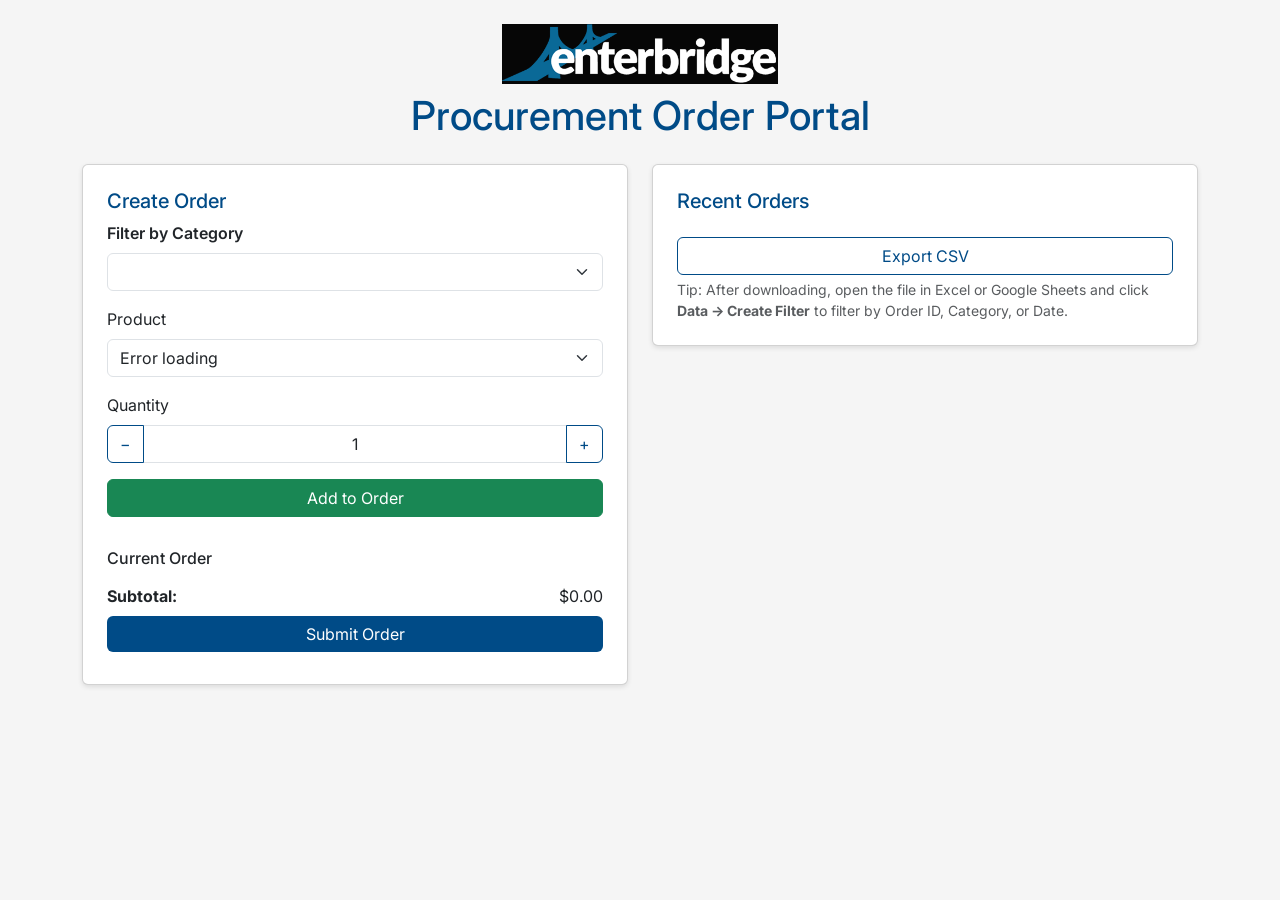
<file: wwwroot/index.html>
<!DOCTYPE html>
<html lang="en">
<head>
  <meta charset="UTF-8" />
  <meta name="viewport" content="width=device-width, initial-scale=1.0"/>
  <title>EnterBridge Procurement Portal</title>
  <link rel="stylesheet" href="https://cdn.jsdelivr.net/npm/bootstrap@5.3.3/dist/css/bootstrap.min.css"/>
  <link href="https://fonts.googleapis.com/css2?family=Inter:wght@400;600&display=swap" rel="stylesheet">
  <style>
    :root {
      --primary: #004B87;
      --secondary: #00AEEF;
      --light-bg: #f5f5f5;
      --text-dark: #333;
    }

    body {
      font-family: 'Inter', sans-serif;
      background-color: var(--light-bg);
      color: var(--text-dark);
    }

    .card {
      border-radius: 6px;
      box-shadow: 0 2px 5px rgba(0,0,0,0.1);
      background: #fff;
    }

    h1, h5 {
      color: var(--primary);
    }

    .btn-primary {
      background-color: var(--primary);
      border: none;
    }

    .btn-outline-secondary {
      border-color: var(--primary);
      color: var(--primary);
    }

    .btn-outline-secondary:hover {
      background-color: var(--primary);
      color: white;
    }

    .notification {
      text-align: center;
      font-weight: 600;
      margin-top: 10px;
      color: green;
      opacity: 0;
      transition: opacity 0.5s ease-in-out;
    }

    .notification.show {
      opacity: 1;
    }

    .spinner-border {
      display: none;
    }

    #logo {
      max-height: 60px;
    }

    /* ✅ Hide browser number input arrows */
    input[type="number"]::-webkit-inner-spin-button,
    input[type="number"]::-webkit-outer-spin-button {
      -webkit-appearance: none;
      margin: 0;
    }

    input[type="number"] {
      -moz-appearance: textfield;
    }
  </style>
</head>
<body>
  <div class="container py-4">
    <div class="text-center mb-4">
      <img src="img/enterbridge-logo.png" id="logo" alt="EnterBridge Logo"/>
      <h1 class="mt-2">Procurement Order Portal</h1>
    </div>

    <div class="row">
      <div class="col-md-6">
        <div class="card p-4 mb-4">
          <h5>Create Order</h5>
          <form id="orderForm" onsubmit="event.preventDefault(); addToCart();">
            <div class="mb-3">
              <label for="categoryFilter" class="form-label fw-semibold">Filter by Category</label>
              <select id="categoryFilter" class="form-select"></select>
            </div>
            <div class="mb-3">
              <label for="productSelect" class="form-label">Product</label>
              <select id="productSelect" class="form-select" required></select>
              <div class="spinner-border text-primary mt-2" role="status" id="productSpinner">
                <span class="visually-hidden">Loading...</span>
              </div>
            </div>
            <div class="mb-3">
              <label for="quantity" class="form-label">Quantity</label>
              <div class="input-group">
                <button type="button" class="btn btn-outline-secondary" onclick="adjustQuantity(-1)">−</button>
                <input type="number" class="form-control text-center" id="quantity" value="1" min="1" step="1" required />
                <button type="button" class="btn btn-outline-secondary" onclick="adjustQuantity(1)">+</button>
              </div>
            </div>
            <button type="submit" class="btn btn-success w-100 mb-2">Add to Order</button>
            <div id="addNotification" class="notification mt-2"></div>
          </form>

          <div class="mt-3">
            <h6>Current Order</h6>
            <ul id="currentOrderList" class="list-group mb-2"></ul>
            <div class="d-flex justify-content-between align-items-center">
              <strong>Subtotal:</strong> <span id="subtotal">$0.00</span>
            </div>
            <button class="btn btn-primary w-100 mt-2" onclick="submitCart()">Submit Order</button>
            <div id="submitNotification" class="notification mt-2"></div>
          </div>
        </div>
      </div>

      <div class="col-md-6">
        <div class="card p-4 mb-4">
          <h5>Recent Orders</h5>
          <div id="groupedOrders"></div>
          <button class="btn btn-outline-secondary mt-3" onclick="downloadCSV(orderHistory)">Export CSV</button>
          <small class="text-muted d-block mt-1">
            Tip: After downloading, open the file in Excel or Google Sheets and click <strong>Data → Create Filter</strong> to filter by Order ID, Category, or Date.
          </small>
        </div>
      </div>
    </div>
  </div>

  <script>
    const apiBase = "http://localhost:5000/api/proxy";
    const localBackend = "http://localhost:5000/api";
    let productMap = {}, orderHistory = [], cart = [];

    async function fetchProducts() {
      const select = document.getElementById("productSelect");
      const spinner = document.getElementById("productSpinner");
      spinner.style.display = 'inline-block';

      try {
        const res = await fetch(`${apiBase}/products`);
        const products = await res.json();

        productMap = {};
        products.forEach(p => {
          productMap[p.id] = {
            name: p.name,
            sku: p.sku,
            category: p.category ?? "Uncategorized"
          };
        });

        select.innerHTML = products.map(p =>
          `<option value="${p.id}">${p.name} — ${p.category ?? "Uncategorized"}</option>`
        ).join('');

        setTimeout(() => renderCategoryFilter(products), 0);

      } catch (err) {
        console.error("Error loading products:", err);
        select.innerHTML = `<option>Error loading</option>`;
      } finally {
        spinner.style.display = 'none';
      }
    }

    function renderCategoryFilter(products) {
      const categorySet = new Set(products.map(p => p.category).filter(Boolean));
      const categorySelect = document.getElementById("categoryFilter");

      categorySelect.innerHTML = `<option value="">All Categories</option>` +
        Array.from(categorySet).sort().map(cat =>
          `<option value="${cat}">${cat}</option>`
        ).join('');

      categorySelect.addEventListener("change", function () {
        const selected = this.value.toLowerCase();
        const productSelect = document.getElementById("productSelect");

        const filteredProducts = products.filter(p =>
          !selected || (p.category && p.category.toLowerCase() === selected)
        );

        productSelect.innerHTML = filteredProducts.map(p =>
          `<option value="${p.id}">${p.name} — ${p.category}</option>`
        ).join('');
      });
    }

    function adjustQuantity(change) {
      const input = document.getElementById("quantity");
      let value = parseInt(input.value) || 1;
      value = Math.max(1, value + change);
      input.value = value;
    }

    function showNotification(id, message) {
      const note = document.getElementById(id);
      note.textContent = message;
      note.classList.add("show");
      setTimeout(() => note.classList.remove("show"), 2000);
    }

    function generateOrderId() {
      const now = new Date();
      const pad = n => n.toString().padStart(2, '0');
      return `ORD-${now.getFullYear()}${pad(now.getMonth() + 1)}${pad(now.getDate())}-${pad(now.getHours())}${pad(now.getMinutes())}${pad(now.getSeconds())}`;
    }

    async function addToCart() {
    const productId = parseInt(document.getElementById("productSelect").value);
    const quantity = parseInt(document.getElementById("quantity").value);

    const priceRes = await fetch(`${apiBase}/prices?productId=${productId}`);
    const priceData = await priceRes.json();
    const prices = Array.isArray(priceData.items) ? priceData.items : [];
    const latest = prices.sort((a, b) => new Date(b.dateTime) - new Date(a.dateTime))[0];
    const unitPrice = latest && latest.amount && latest.quantity ? latest.amount / latest.quantity : 0;
    const name = productMap[productId]?.name ?? `Product ${productId}`;
    const sku = productMap[productId]?.sku ?? "N/A";
    const category = productMap[productId]?.category ?? "Uncategorized";

    // 🔁 Check if item already exists in cart
    const existing = cart.find(item => item.productId === productId);

    if (existing) {
      existing.quantity += quantity;
      existing.totalPrice = parseFloat((existing.unitPrice * existing.quantity).toFixed(2));
    } else {
      cart.push({
        productId,
        quantity,
        unitPrice,
        totalPrice: parseFloat((unitPrice * quantity).toFixed(2)),
        name,
        sku,
        category
      });
    }

    document.getElementById("quantity").value = 1;
    renderCart();
    showNotification("addNotification", "✅ Added to order!");
  }


    function renderCart() {
      const list = document.getElementById("currentOrderList");
      const subtotal = document.getElementById("subtotal");
      list.innerHTML = '';
      let sum = 0;
      cart.forEach((item, index) => {
        sum += item.totalPrice;
        list.innerHTML += `
          <li class="list-group-item d-flex justify-content-between align-items-center">
            <div>${item.name} <br/><small>Qty: ${item.quantity} @ $${item.unitPrice.toFixed(2)}</small></div>
            <button class="btn btn-sm btn-danger" onclick="removeFromCart(${index})">Remove</button>
          </li>`;
      });
      subtotal.textContent = `$${sum.toFixed(2)}`;
    }

    function removeFromCart(index) {
      cart.splice(index, 1);
      renderCart();
    }

    async function submitCart() {
      if (cart.length === 0) return alert("🛒 Cart is empty.");
      const orderGroupId = generateOrderId();
      const timestamp = new Date().toISOString();

      for (const item of cart) {
        await fetch(`${localBackend}/orders`, {
          method: "POST",
          headers: { "Content-Type": "application/json" },
          body: JSON.stringify({ productId: item.productId, quantity: item.quantity, price: item.totalPrice })
        });
        orderHistory.push({ ...item, orderGroupId, timestamp });
      }

      cart = [];
      renderCart();
      renderGroupedOrders();
      showNotification("submitNotification", "✅ Order Submitted!");
    }

    function renderGroupedOrders() {
      const container = document.getElementById("groupedOrders");
      container.innerHTML = '';
      const grouped = {};

      orderHistory.forEach(o => {
        if (!grouped[o.orderGroupId]) grouped[o.orderGroupId] = [];
        grouped[o.orderGroupId].push(o);
      });

      Object.entries(grouped).reverse().forEach(([groupId, items]) => {
        const date = new Date(items[0].timestamp).toLocaleString();
        const total = items.reduce((sum, i) => sum + i.totalPrice, 0).toFixed(2);
        let html = `<div class="mb-3 border p-2 rounded">
          <strong>🧾 Order ID: ${groupId}</strong><br/>
          <small class="text-muted">Placed: ${date}</small>
          <ul class="list-group list-group-flush mt-2">`;

        items.forEach(i => {
          html += `<li class="list-group-item d-flex justify-content-between">
            ${i.name} — ${i.quantity} @ $${i.unitPrice.toFixed(2)}
            <span class="badge bg-success">$${i.totalPrice.toFixed(2)}</span>
          </li>`;
        });

        html += `</ul><div class="text-end mt-2"><strong>Total: $${total}</strong></div></div>`;
        container.innerHTML += html;
      });
    }

    function downloadCSV(orders) {
      const grouped = {};
      orders.forEach(o => {
        if (!grouped[o.orderGroupId]) grouped[o.orderGroupId] = [];
        grouped[o.orderGroupId].push(o);
      });

      const header = ["Order ID", "Category", "Product", "SKU", "Quantity", "Unit Price", "Total Price", "Date"];
      const rows = [header];

      Object.entries(grouped).forEach(([id, items]) => {
        let total = 0;
        const categorized = {};

        items.forEach(i => {
          const cat = i.category ?? "Uncategorized";
          if (!categorized[cat]) categorized[cat] = [];
          categorized[cat].push(i);
        });

        Object.entries(categorized).forEach(([category, catItems]) => {
          catItems.forEach(i => {
            total += i.totalPrice;
            const date = i.timestamp ? new Date(i.timestamp).toLocaleString().replace(",", "") : "";
            rows.push([
              id,
              category,
              i.name,
              i.sku,
              i.quantity,
              i.unitPrice.toFixed(2),
              i.totalPrice.toFixed(2),
              date
            ]);
          });
        });

        rows.push(["", "", "", "", "", "", "", `Order Total: $${total.toFixed(2)}`]);
      });

      const csvContent = rows
        .map(row => row.map(field => `"${String(field).replace(/"/g, '""')}"`).join(","))
        .join("\r\n");

      const blob = new Blob([csvContent], { type: "text/csv;charset=utf-8;" });
      const url = URL.createObjectURL(blob);
      const now = new Date();
      const pad = n => n.toString().padStart(2, '0');
      const filename = `orders-${now.getFullYear()}${pad(now.getMonth()+1)}${pad(now.getDate())}-${pad(now.getHours())}${pad(now.getMinutes())}${pad(now.getSeconds())}.csv`;
      const a = document.createElement("a");
      a.href = url;
      a.download = filename;
      a.click();
      URL.revokeObjectURL(url);
    }

    document.addEventListener("DOMContentLoaded", () => {
      document.getElementById("quantity").value = 1;
    });

    fetchProducts();
  </script>
</body>
</html>
</file>
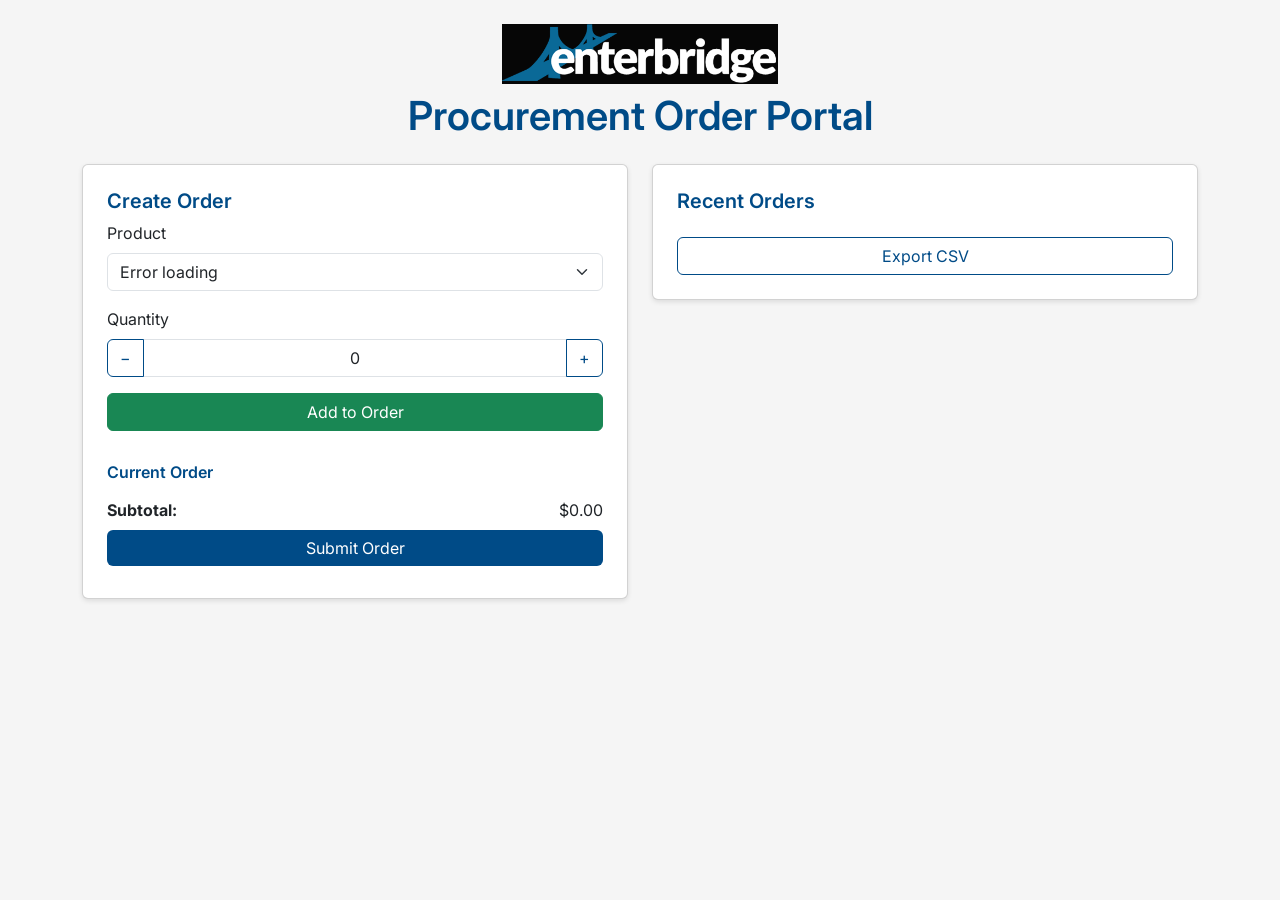
<file: bin/Release/net9.0/publish/wwwroot/index.html>
<!DOCTYPE html>
<html lang="en">
<head>
  <meta charset="UTF-8" />
  <meta name="viewport" content="width=device-width, initial-scale=1.0"/>
  <title>EnterBridge Procurement Portal</title>
  <link rel="stylesheet" href="https://cdn.jsdelivr.net/npm/bootstrap@5.3.3/dist/css/bootstrap.min.css"/>
  <link rel="stylesheet" href="styles.css" />
  <link href="https://fonts.googleapis.com/css2?family=Inter:wght@400;600&display=swap" rel="stylesheet">
  <style>
    :root {
      --primary: #004B87;
      --secondary: #00AEEF;
      --light-bg: #f5f5f5;
      --text-dark: #333;
    }

    body {
      font-family: 'Inter', sans-serif;
      background-color: var(--light-bg);
      color: var(--text-dark);
    }

    .card {
      border-radius: 6px;
      box-shadow: 0 2px 5px rgba(0,0,0,0.1);
      background: #fff;
    }

    h1, h5 {
      color: var(--primary);
    }

    .btn-primary {
      background-color: var(--primary);
      border: none;
    }

    .btn-outline-secondary {
      border-color: var(--primary);
      color: var(--primary);
    }

    .btn-outline-secondary:hover {
      background-color: var(--primary);
      color: white;
    }

    .notification {
      text-align: center;
      font-weight: 600;
      margin-top: 10px;
      color: green;
      opacity: 0;
      transition: opacity 0.5s ease-in-out;
    }

    .notification.show {
      opacity: 1;
    }

    .spinner-border {
      display: none;
    }

    #logo {
      max-height: 60px;
    }
  </style>
</head>
<body>
  <div class="container py-4">
    <div class="text-center mb-4">
      <img src="img/enterbridge-logo.png" id="logo" alt="EnterBridge Logo"/>
      <h1 class="mt-2">Procurement Order Portal</h1>
    </div>


    <div class="row">
      <!-- Left Panel -->
      <div class="col-md-6">
        <div class="card p-4 mb-4">
          <h5>Create Order</h5>
          <form id="orderForm" onsubmit="event.preventDefault(); addToCart();">
            <div class="mb-3">
              <label for="productSelect" class="form-label">Product</label>
              <select id="productSelect" class="form-select" required></select>
              <div class="spinner-border text-primary mt-2" role="status" id="productSpinner">
                <span class="visually-hidden">Loading...</span>
              </div>
            </div>

            <div class="mb-3">
              <label for="quantity" class="form-label">Quantity</label>
              <div class="input-group">
                <button type="button" class="btn btn-outline-secondary" onclick="adjustQuantity(-1)">−</button>
                <input type="number" class="form-control text-center" id="quantity" value="0" min="0" step="1" required />
                <button type="button" class="btn btn-outline-secondary" onclick="adjustQuantity(1)">+</button>
              </div>
            </div>

            <button type="submit" class="btn btn-success w-100 mb-2">Add to Order</button>
            <div id="addNotification" class="notification mt-2"></div>
          </form>

          <div class="mt-3">
            <h6>Current Order</h6>
            <ul id="currentOrderList" class="list-group mb-2"></ul>
            <div class="d-flex justify-content-between align-items-center">
              <strong>Subtotal:</strong> <span id="subtotal">$0.00</span>
            </div>
            <button class="btn btn-primary w-100 mt-2" onclick="submitCart()">Submit Order</button>
            <div id="submitNotification" class="notification mt-2"></div>
          </div>
        </div>
      </div>

      <!-- Right Panel -->
      <div class="col-md-6">
        <div class="card p-4 mb-4">
          <h5>Recent Orders</h5>
          <div id="groupedOrders"></div>
          <button class="btn btn-outline-secondary mt-3" onclick="downloadCSV(orderHistory)">Export CSV</button>
        </div>
      </div>
    </div>
  </div>

  <script>
    const apiBase = "http://localhost:5000/api/proxy";
    const localBackend = "http://localhost:5000/api";
    let productMap = {}, orderHistory = [], cart = [];

    function toggleTheme() {
      const root = document.documentElement;
      root.setAttribute('data-theme', root.getAttribute('data-theme') === 'dark' ? 'light' : 'dark');
    }

    function adjustQuantity(change) {
      const input = document.getElementById("quantity");
      let value = parseInt(input.value) || 1;
      value = Math.max(1, value + change);
      input.value = value;
    }

    function showNotification(id, message) {
      const note = document.getElementById(id);
      note.textContent = message;
      note.classList.add("show");
      setTimeout(() => note.classList.remove("show"), 2000);
    }

    async function fetchProducts() {
      const select = document.getElementById("productSelect");
      const spinner = document.getElementById("productSpinner");
      spinner.style.display = 'inline-block';
      try {
        const res = await fetch(`${apiBase}/products`);
        const products = await res.json();
        productMap = {};
        select.innerHTML = products.map(p => {
          productMap[p.id] = { name: p.name, sku: p.sku, category: p.category };
          return `<option value="${p.id}">${p.name} — ${p.category}</option>`;
        }).join('');
      } catch {
        select.innerHTML = `<option>Error loading</option>`;
      } finally {
        spinner.style.display = 'none';
      }
    }

    function generateOrderId() {
      const now = new Date();
      const pad = (n) => n.toString().padStart(2, '0');
      return `ORD-${now.getFullYear()}${pad(now.getMonth()+1)}${pad(now.getDate())}-${pad(now.getHours())}${pad(now.getMinutes())}${pad(now.getSeconds())}`;
    }

    async function addToCart() {
      const productId = parseInt(document.getElementById("productSelect").value);
      const quantity = parseInt(document.getElementById("quantity").value);

      const priceRes = await fetch(`${apiBase}/prices?productId=${productId}`);
      const priceData = await priceRes.json();
      const prices = Array.isArray(priceData.items) ? priceData.items : [];
      const latest = prices.sort((a, b) => new Date(b.dateTime) - new Date(a.dateTime))[0];
      const unitPrice = latest && latest.amount && latest.quantity ? latest.amount / latest.quantity : 0;
      const totalPrice = parseFloat((unitPrice * quantity).toFixed(2));

      cart.push({
        productId,
        quantity,
        unitPrice,
        totalPrice,
        name: productMap[productId]?.name ?? `Product ${productId}`,
        sku: productMap[productId]?.sku ?? "N/A"
      });

      document.getElementById("quantity").value = 1;
      renderCart();
      showNotification("addNotification", "✅ Added to order!");
    }

    function renderCart() {
      const list = document.getElementById("currentOrderList");
      const subtotal = document.getElementById("subtotal");
      list.innerHTML = '';
      let sum = 0;
      cart.forEach((item, index) => {
        sum += item.totalPrice;
        list.innerHTML += `
          <li class="list-group-item d-flex justify-content-between align-items-center">
            <div>${item.name} <br/><small>Qty: ${item.quantity} @ $${item.unitPrice.toFixed(2)}</small></div>
            <button class="btn btn-sm btn-danger" onclick="removeFromCart(${index})">Remove</button>
          </li>`;
      });
      subtotal.textContent = `$${sum.toFixed(2)}`;
    }

    function removeFromCart(index) {
      cart.splice(index, 1);
      renderCart();
    }

    async function submitCart() {
      if (cart.length === 0) return alert("🛒 Cart is empty.");
      const orderGroupId = generateOrderId();
      const timestamp = new Date().toISOString();

      for (const item of cart) {
        await fetch(`${localBackend}/orders`, {
          method: "POST",
          headers: { "Content-Type": "application/json" },
          body: JSON.stringify({ productId: item.productId, quantity: item.quantity, price: item.totalPrice })
        });
        orderHistory.push({ ...item, orderGroupId, timestamp });
      }

      cart = [];
      renderCart();
      renderGroupedOrders();
      showNotification("submitNotification", "✅ Order Submitted!");
    }

    function renderGroupedOrders() {
      const container = document.getElementById("groupedOrders");
      container.innerHTML = '';
      const grouped = {};

      orderHistory.forEach(o => {
        if (!grouped[o.orderGroupId]) grouped[o.orderGroupId] = [];
        grouped[o.orderGroupId].push(o);
      });

      Object.entries(grouped).reverse().forEach(([groupId, items]) => {
        const date = new Date(items[0].timestamp).toLocaleString();
        const total = items.reduce((sum, i) => sum + i.totalPrice, 0).toFixed(2);
        let html = `<div class="mb-3 border p-2 rounded">
          <strong>🧾 Order ID: ${groupId}</strong><br/>
          <small class="text-muted">Placed: ${date}</small>
          <ul class="list-group list-group-flush mt-2">`;

        items.forEach(i => {
          html += `<li class="list-group-item d-flex justify-content-between">
            ${i.name} — ${i.quantity} @ $${i.unitPrice.toFixed(2)}
            <span class="badge bg-success">$${i.totalPrice.toFixed(2)}</span>
          </li>`;
        });

        html += `</ul><div class="text-end mt-2"><strong>Total: $${total}</strong></div></div>`;
        container.innerHTML += html;
      });
    }

    function downloadCSV(orders) {
      const grouped = {};
      orders.forEach(o => {
        if (!grouped[o.orderGroupId]) grouped[o.orderGroupId] = [];
        grouped[o.orderGroupId].push(o);
      });

      const header = ["Order ID", "Product", "SKU", "Quantity", "Unit Price", "Total Price", "Date"];
      const rows = [header];

      Object.entries(grouped).forEach(([id, items]) => {
        let total = 0;
        items.forEach(i => {
          total += i.totalPrice;
          const date = i.timestamp ? new Date(i.timestamp).toLocaleString() : "";
          rows.push([id, i.name, i.sku, i.quantity, i.unitPrice.toFixed(2), i.totalPrice.toFixed(2), date]);
        });
        rows.push(["", "", "", "", "", "", `Order Total: $${total.toFixed(2)}`]);
      });

      const csvContent = rows.map(r => r.join(",")).join("\r\n");
      const blob = new Blob([csvContent], { type: "text/csv;charset=utf-8;" });
      const url = URL.createObjectURL(blob);
      const now = new Date();
      const pad = n => n.toString().padStart(2, '0');
      const filename = `orders-${now.getFullYear()}${pad(now.getMonth()+1)}${pad(now.getDate())}-${pad(now.getHours())}${pad(now.getMinutes())}${pad(now.getSeconds())}.csv`;
      const a = document.createElement("a");
      a.href = url;
      a.download = filename;
      a.click();
      URL.revokeObjectURL(url);
    }

    fetchProducts();
  </script>
</body>
</html>
</file>
<file: bin/Release/net9.0/publish/wwwroot/styles.css>
:root {
    --primary: #004B87;
    --secondary: #00AEEF;
    --light-bg: #f5f5f5;
    --text-dark: #333;
    --white: #fff;
  }
  
  body {
    font-family: 'Inter', sans-serif;
    background-color: var(--light-bg);
    color: var(--text-dark);
    margin: 0;
    padding: 0;
  }
  
  .card {
    border-radius: 6px;
    box-shadow: 0 2px 5px rgba(0,0,0,0.1);
    background: var(--white);
    margin-bottom: 1rem;
  }
  
  h1, h5, h6 {
    color: var(--primary);
    font-weight: 600;
  }
  
  .btn-primary {
    background-color: var(--primary);
    border: none;
  }
  
  .btn-primary:hover {
    background-color: #003765;
  }
  
  .btn-outline-secondary {
    border-color: var(--primary);
    color: var(--primary);
  }
  
  .btn-outline-secondary:hover {
    background-color: var(--primary);
    color: var(--white);
  }
  
  .notification {
    text-align: center;
    font-weight: 600;
    margin-top: 10px;
    color: green;
    opacity: 0;
    transition: opacity 0.5s ease-in-out;
  }
  
  .notification.show {
    opacity: 1;
  }
  
  .spinner-border {
    display: none;
  }
  
  #logo {
    max-height: 60px;
  }
  
  /* Quantity input styling */
  input[type="number"] {
    text-align: center;
    -moz-appearance: textfield;
  }
  
  /* Hide number input arrows in Chrome, Safari, Edge */
  input[type="number"]::-webkit-inner-spin-button,
  input[type="number"]::-webkit-outer-spin-button {
    -webkit-appearance: none;
    margin: 0;
  }
  
  /* Table styles (for grouped orders, optional) */
  .list-group-item {
    background: transparent;
    border-color: #eee;
  }
</file>
